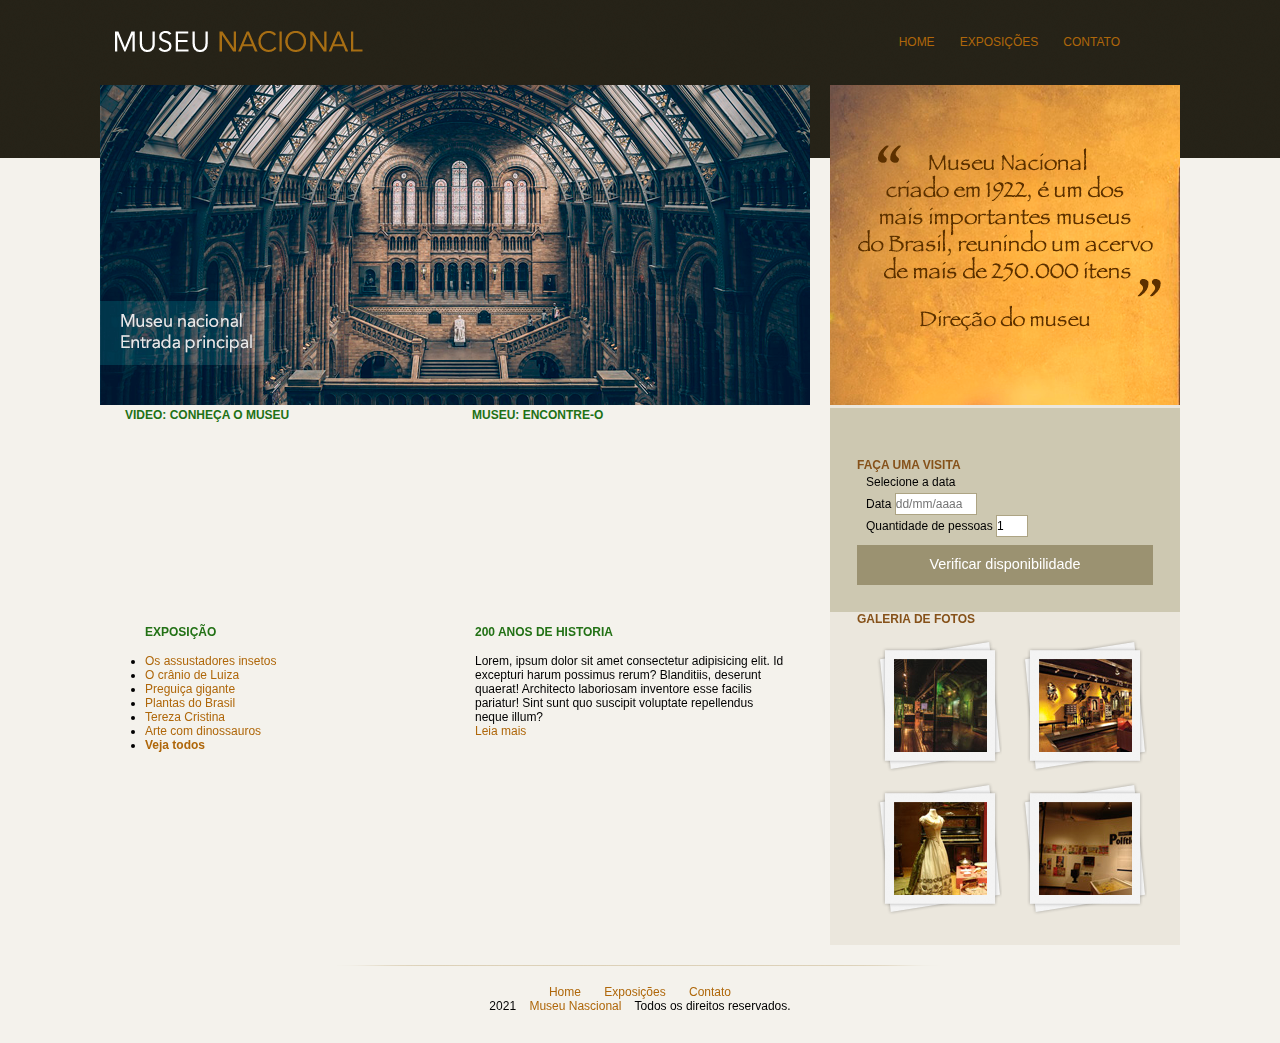
<file: index.html>
<!DOCTYPE html>
<html lang="pt-br">
<head>
    <meta charset="UTF-8">
    <meta http-equiv="X-UA-Compatible" content="IE=edge">
    <meta name="viewport" content="width=device-width, initial-scale=1.0">
	
    <!--FAVICON-->	
    <link rel="shortcut icon" href="img/favicon-16x16.png" type="image/x-icon">
	
    <!--STYLE-->
    <link rel="stylesheet" href="css/style.css">
	
    <!--NORMALIZE STYLE-->
    <link rel="stylesheet" href="css/normalize.css">
	
    <!--[if lt IE 9]>
	    <script src="js/html5shiv.js"></script>
'   <![endif]-->
    <title>Museu Nascional</title>
</head>
<body>
    <!--Inicio Container-->
    <div id="container">

        <header><!--Inicio Header-->

            <div id="logo">
                <h1><a href="">Museu Nascional</a></h1>
            </div>

            <nav><!--Inicio Menu Topo-->
                <ul>
                    <li><a href="index.html">Home</a></li>
                    <li><a href="exposiçoes.html">Exposições</a></li>
                    <li><a href="contato.html">Contato</a></li>
                </ul>
            </nav><!--Fim Menu Topo-->

        </header><!--Fim Header-->

        <div id="principal" ><!--Inicio Area Principal-->
            <div id="conteudo">
                <section>
                    <img src="img/museu.png" alt="imagem museu">
                </section>
                <section id="postagem">

                    <article id="video">
                        <h3>Video: conheça o museu</h3>
                        <iframe width="310" height="170" src="https://www.youtube.com/embed/RGUYb-hivrc" title="YouTube video player" frameborder="0" allow="accelerometer; autoplay; clipboard-write; encrypted-media; gyroscope; picture-in-picture" allowfullscreen></iframe>
                    </article>

                    <article id="mapa">
                        <h3>Museu: Encontre-o</h3>
                        <iframe src="https://www.google.com/maps/embed?pb=!1m18!1m12!1m3!1d3675.206311665319!2d-43.228717585034445!3d-22.90575998501238!2m3!1f0!2f0!3f0!3m2!1i1024!2i768!4f13.1!3m3!1m2!1s0x997e58a085b7af%3A0x4d11e9a933d38ce3!2sMuseu%20Nacional%20-%20UFRJ!5e0!3m2!1spt-BR!2sbr!4v1624213811297!5m2!1spt-BR!2sbr" width="310" height="170" style="border:0;" allowfullscreen="" loading="lazy"></iframe>
                    </article>

                    <article id="exposicoes">
                        <h3>Exposição</h3>
                        <ul>
                            <li><a href="#">Os assustadores insetos</a></li>
                            <li><a href="#">O crânio de Luiza</a></li>
                            <li><a href="#">Preguiça gigante</a></li>
                            <li><a href="#">Plantas do Brasil</a></li>
                            <li><a href="#">Tereza Cristina</a></li>
                            <li><a href="#">Arte com dinossauros</a></li>
                            <li><a href="#"><strong>Veja todos</strong></a></li>
                        </ul>
                    </article>

                    <article id="historia">
                        <h3>200 anos de historia</h3>
                        <p>Lorem, ipsum dolor sit amet consectetur adipisicing elit. Id excepturi harum possimus rerum? Blanditiis, deserunt quaerat! Architecto laboriosam inventore esse facilis pariatur! Sint sunt quo suscipit voluptate repellendus neque illum?</p>
                        <a href="#">Leia mais</a>
                    </article>

                </section>
            </div>
            <aside><!--Inicio Lateral-->
                <section id="depoimento">
                    <img src="img/depoimento.png" alt="depoimento">
                </section>

                <section id="visita">
                    <h4>Faça uma visita</h4>
                    
                    <form action="">
                        <fieldset>
                            <legend>Selecione a data</legend>
                            <label for="data">Data</label>
                            <input class="campo" type="text" id="data" placeholder="dd/mm/aaaa"> <br>
                            <label for="Qtd">Quantidade de pessoas</label>
                            <input class="campo" style="width: 30px;" type="text" id="qtd" value="1">
                        </fieldset>
                        <input class="botao" type="submit" value="Verificar disponibilidade">
                    </form>
                </section>

                <section id="galeria">
                    <h4>Galeria de Fotos</h4>
                    <a href="">
                        <img src="img/imagem1.jpg" alt="imagem galeria " height="93" width="93">
                    </a>
                    <a href="">
                        <img src="img/imagem2.jpg" alt="imagem galeria" height="93" width="93">
                    </a>
                    <a href="">
                        <img src="img/imagem3.jpg" alt="imagem galeria" height="93" width="93">
                    </a>
                    <a href="">
                        <img src="img/imagem4.jpg" alt="imagem galeria" height="93" width="93">
                    </a>
                </section>
            </aside><!--Fim Lateral-->

            <footer style="clear:both">
                <p>
                    <a href="#">Home</a>
                    <a href="#">Exposições</a>
                    <a href="#">Contato</a>
                </p>
                <p>
                    2021 <a href="#">Museu Nascional</a> Todos os direitos reservados.
                </p>
            </footer>
        </div><!--Fim Area Principal-->
    </div>
    <!--Fim Container-->
</body>
</html>
</file>
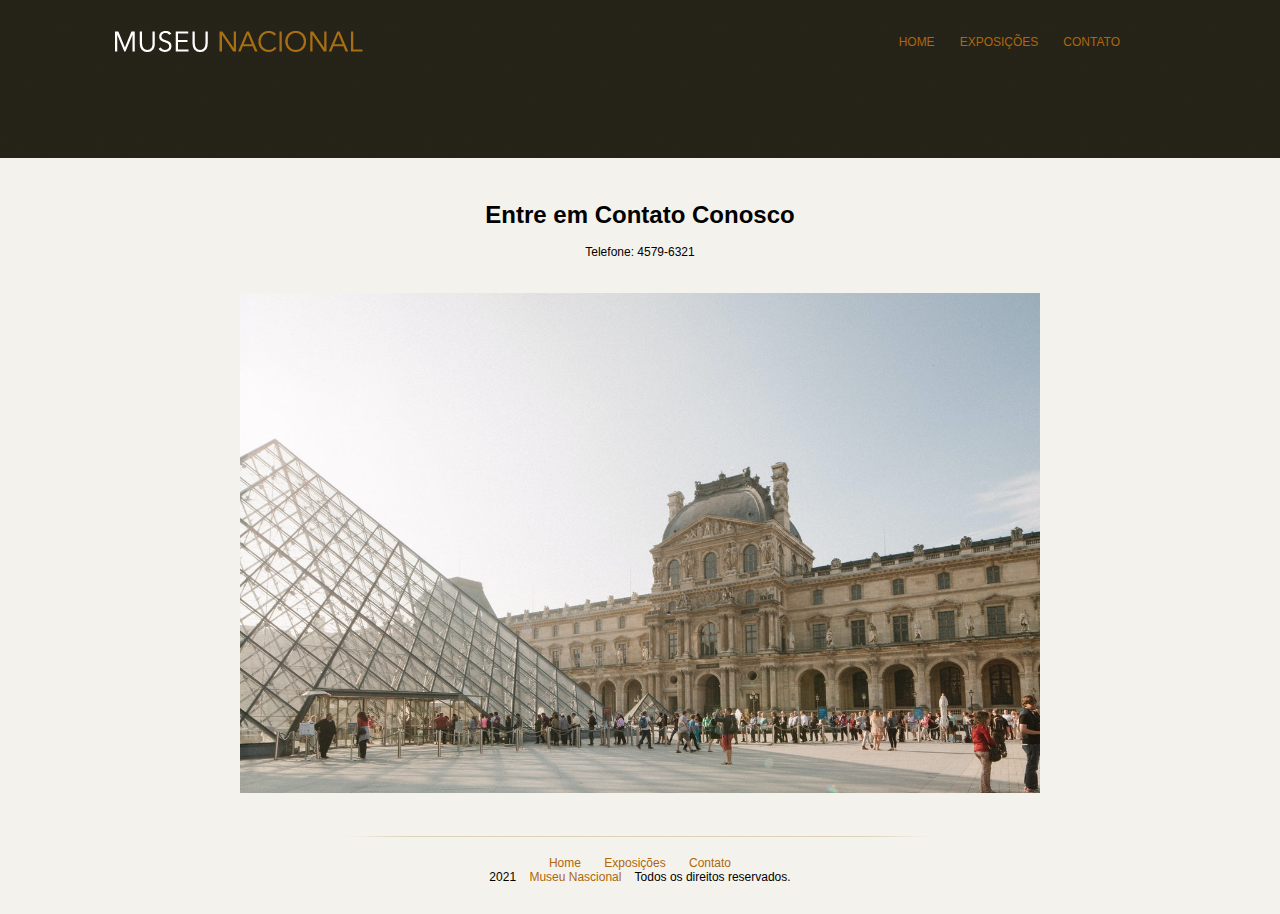
<file: contato.html>
<!DOCTYPE html>
<html lang="pt-br">
<head>
    <meta charset="UTF-8">
    <meta http-equiv="X-UA-Compatible" content="IE=edge">
    <meta name="viewport" content="width=device-width, initial-scale=1.0">
    <link rel="shortcut icon" href="img/favicon-16x16.png" type="image/x-icon">
    <link rel="stylesheet" href="css/style.css">
    <link rel="stylesheet" href="css/normalize.css">
    <title>Contato</title>
</head>
<body>
    <!--Inicio Container-->
    <div id="container">

        <header><!--Inicio Header-->

            <div id="logo">
                <h1><a href="">Museu Nascional</a></h1>
            </div>

            <nav><!--Inicio Menu Topo-->
                <ul>
                    <li><a href="index.html">Home</a></li>
                    <li><a href="exposiçoes.html">Exposições</a></li>
                    <li><a href="contato.html">Contato</a></li>
                </ul>
            </nav><!--Fim Menu Topo-->

        </header><!--Fim Header-->

        <div id="pag-exposição" ><!--Inicio Area Principal-->
            <div id="conteudo2">
                <section>
                    <h1>Entre em Contato Conosco</h1>
                    <p>Telefone: 4579-6321 
                    </p> <br>

                    <img src="img/pagina-exposição1.jpg" alt="imagem museu" width="800" height="500">

            <footer style="clear:both">
                <p>
                    <a href="#">Home</a>
                    <a href="#">Exposições</a>
                    <a href="#">Contato</a>
                </p>
                <p>
                    2021 <a href="#">Museu Nascional</a> Todos os direitos reservados.
                </p>
            </footer>
        </div><!--Fim Area Principal-->
    </div>
    <!--Fim Container-->
</body>
</html>
</file>
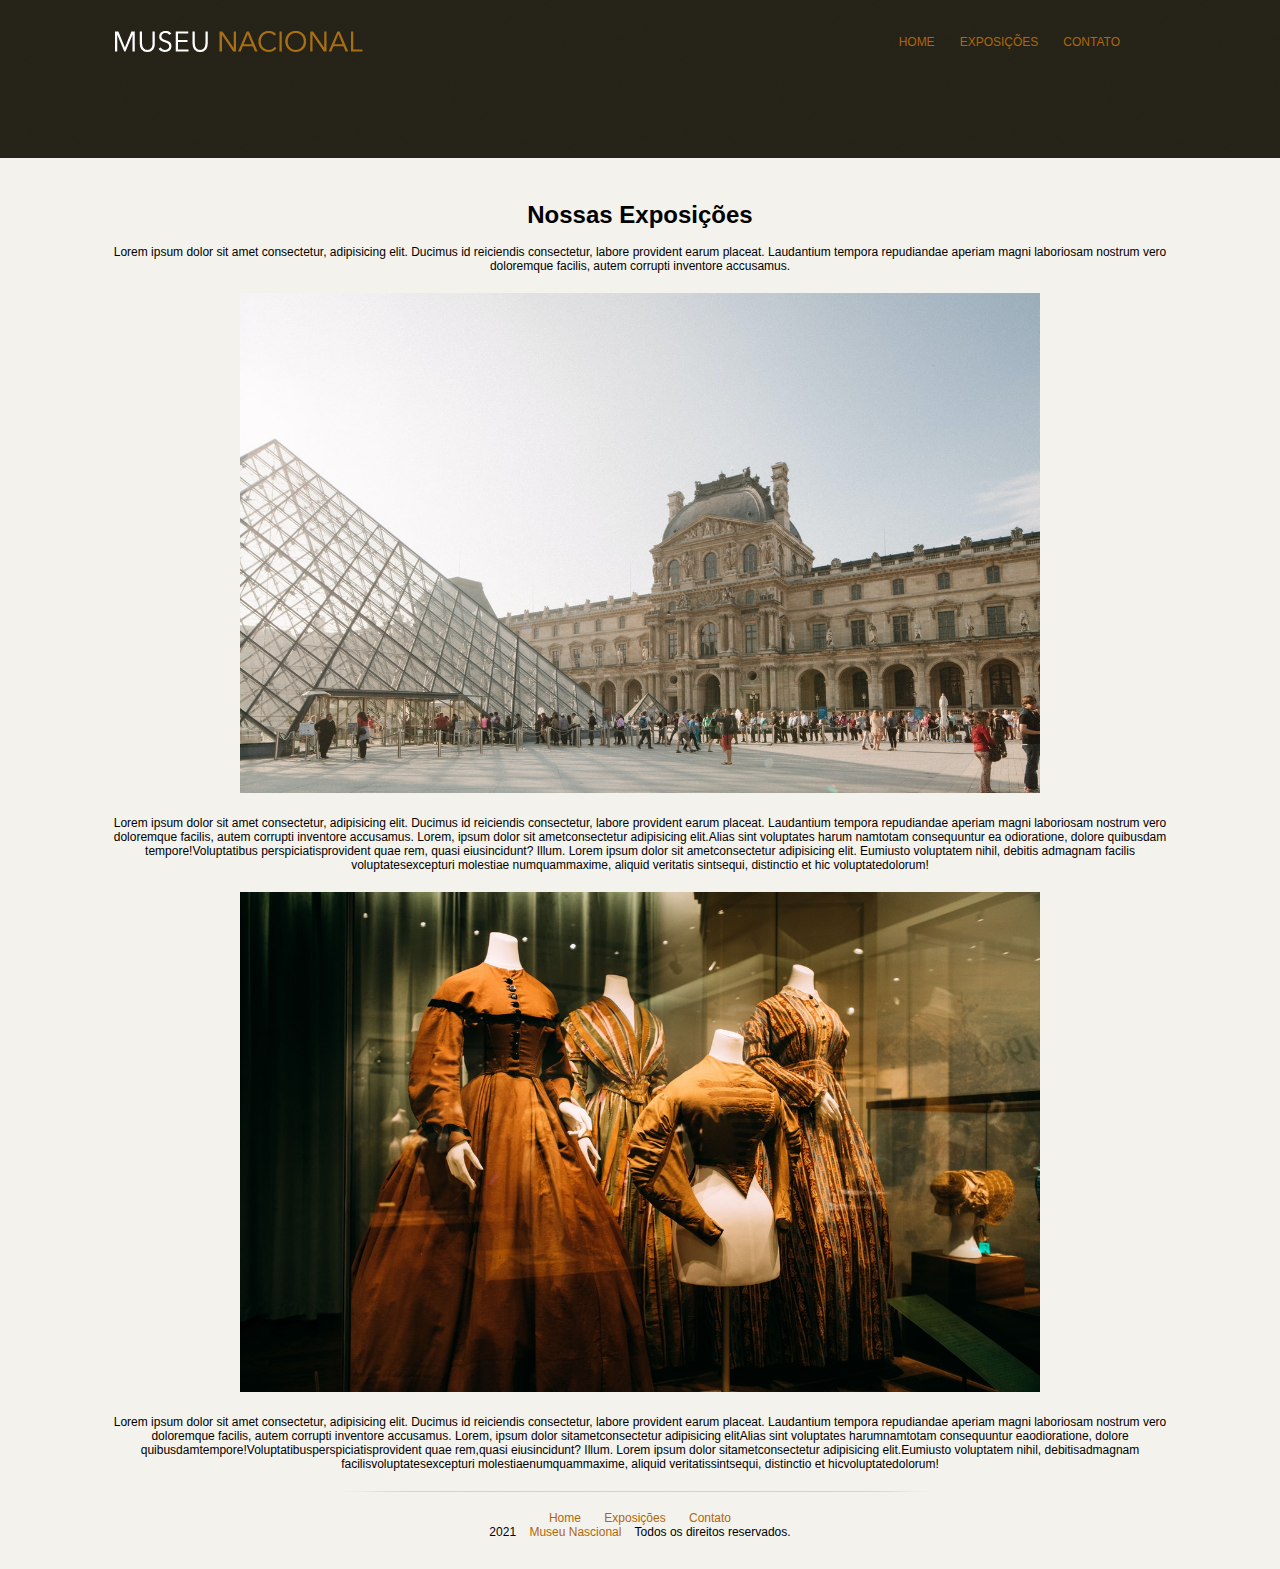
<file: exposiçoes.html>
<!DOCTYPE html>
<html lang="pt-br">
<head>
    <meta charset="UTF-8">
    <meta http-equiv="X-UA-Compatible" content="IE=edge">
    <meta name="viewport" content="width=device-width, initial-scale=1.0">
    <link rel="shortcut icon" href="img/favicon-16x16.png" type="image/x-icon">
    <link rel="stylesheet" href="css/style.css">
    <link rel="stylesheet" href="css/normalize.css">
    <title>Exposiçoes</title>
</head>
<body>
    <!--Inicio Container-->
    <div id="container">

        <header><!--Inicio Header-->

            <div id="logo">
                <h1><a href="">Museu Nascional</a></h1>
            </div>

            <nav><!--Inicio Menu Topo-->
                <ul>
                    <li><a href="index.html">Home</a></li>
                    <li><a href="exposiçoes.html">Exposições</a></li>
                    <li><a href="contato.html">Contato</a></li>
                </ul>
            </nav><!--Fim Menu Topo-->

        </header><!--Fim Header-->

        <div id="pag-exposição" ><!--Inicio Area Principal-->
            <div id="conteudo2">
                <section>
                    <h1>Nossas Exposições</h1>
                    <p>Lorem ipsum dolor sit amet consectetur, adipisicing elit. Ducimus id reiciendis consectetur, labore provident earum placeat. Laudantium tempora repudiandae aperiam magni laboriosam nostrum vero doloremque facilis, autem corrupti inventore accusamus.
                    </p>

                    <img src="img/pagina-exposição1.jpg" alt="imagem museu" width="800" height="500">

                    <p>Lorem ipsum dolor sit amet consectetur, adipisicing elit. Ducimus id reiciendis consectetur, labore provident earum placeat. Laudantium tempora repudiandae aperiam magni laboriosam nostrum vero doloremque facilis, autem corrupti inventore accusamus.
                    Lorem, ipsum dolor sit ametconsectetur adipisicing elit.Alias sint voluptates harum namtotam consequuntur ea odioratione, dolore quibusdam tempore!Voluptatibus perspiciatisprovident quae rem, quasi eiusincidunt? Illum.
                    Lorem ipsum dolor sit ametconsectetur adipisicing elit. Eumiusto voluptatem nihil, debitis admagnam facilis voluptatesexcepturi molestiae numquammaxime, aliquid veritatis sintsequi, distinctio et hic voluptatedolorum!
                    </p>

                    <img src="img/pagina-exposição2.jpg" alt="imagem museu" width="800" height="500">

                    <p>Lorem ipsum dolor sit amet consectetur, adipisicing elit. Ducimus id reiciendis consectetur, labore provident earum placeat. Laudantium tempora repudiandae aperiam magni laboriosam nostrum vero doloremque facilis, autem corrupti inventore accusamus.
                    Lorem, ipsum dolor sitametconsectetur adipisicing elitAlias sint voluptates harumnamtotam consequuntur eaodioratione, dolore quibusdamtempore!Voluptatibusperspiciatisprovident quae rem,quasi eiusincidunt? Illum.
                    Lorem ipsum dolor sitametconsectetur adipisicing elit.Eumiusto voluptatem nihil, debitisadmagnam facilisvoluptatesexcepturi molestiaenumquammaxime, aliquid veritatissintsequi, distinctio et hicvoluptatedolorum!
                    </p>
                </section>


            <footer style="clear:both">
                <p>
                    <a href="#">Home</a>
                    <a href="#">Exposições</a>
                    <a href="#">Contato</a>
                </p>
                <p>
                    2021 <a href="#">Museu Nascional</a> Todos os direitos reservados.
                </p>
            </footer>
        </div><!--Fim Area Principal-->
    </div>
    <!--Fim Container-->
</body>
</html>
</html>
</file>
<file: css/style.css>
/*STYLE*/
* {
    margin: 0;
    padding: 0;
}
body {
    background: #f4f2ec url("../img/fundo.png") repeat-x;
    font: 12px 'Lucida Grande', 'Lucida Sans Unicode', arial, sans-serif;
}
#container {
    width: 1080px;
    margin: 0 auto;
}
a:link, a:active, a:visited {
    color: #af670a;
    text-decoration: none;
}
a:hover {
    color: #227115;
}

/*Logo*/
#logo h1 {
    float: left;
}
#logo a {
    width: 248px;
    height: 21px;
    text-indent: -9999px;
    display: block;
    background: url("../img/logo.png");
}

/*Menu Topo*/
header {
    padding: 15px;
    height: 55px;
}
nav ul {
    list-style: none;
    margin: 20px;
    float: right;
}
nav ul li {
    float: left;
}
nav ul li a {
    display: block;
    margin-right: 25px;
    padding-bottom: 3px;
    text-transform: uppercase;
}

/*Area Principal*/
#conteudo {
    width: 710px;
    float: left;
    margin-bottom: 20px;
}
aside {
    width: 350px;
    float: right;
    background: #ebe7dd;
    padding-bottom: 30px;
    margin-bottom: 20px;
}

/*Area Lateral*/
section#visita {
    background: #cdc8b1;
    padding: 50px 27px 27px 27px;
}
section#galeria {
    padding: 0 27px 0 27px;
}
section#galeria a{
    display: block;
    background: url("../img/fundo-foto.png");
    float: left;
    padding: 17px 15px;
    margin: 10px 0 0 20px;
}
section#galeria img {
    margin-left: 2px;
    margin-top: 3px;
}
article#video {
    float: left;
    width: 310px;
    margin-left: 25px;
}
article#mapa {
    float: left;
    width: 310px;
    margin-left: 37px;
}
article#exposicoes {
    float: left;
    width: 310px;
    margin: 15px 0 0 45px;
}
article#historia {
    float: left;
    width: 310px;
    margin: 15px 0 0 20px;
}
h3 {
    color: #227115;
    font-size: 1.0em;
    margin-bottom: 15px;
    text-transform: uppercase;
}
h4 {
    color: #86521a;
    text-transform: uppercase;
    padding-bottom: 3px;
    margin-bottom: 0;
}

/*Formatação Formularios*/
input {
    height: 20px;
    width: 80px;
    background: #fff;
    border: none;
    font-size: 1em;
}
input.campo {
    border: 1px solid #ada484;
}
input.botao {
    background: #9b9271;
    color: white;
    width: 100%;
    height: 40px;
    font-size: 1.2em;
}
fieldset {
    border: none;
}
legend {
    display: none;
}

/*Rodape*/
footer {
    padding: 20px 0 30px 0;
    text-align: center;
    background: url("../img/fundo-rodape.png") no-repeat center top;
    margin-top: 20px;
}
footer>p a {
    padding: 2px 10px;
}

/*Pagina Exposição*/
#pag-exposição {
    padding-top: 100px;
    text-align: center;
}
#conteudo2 img {
    margin: 20px;
}
</file>
